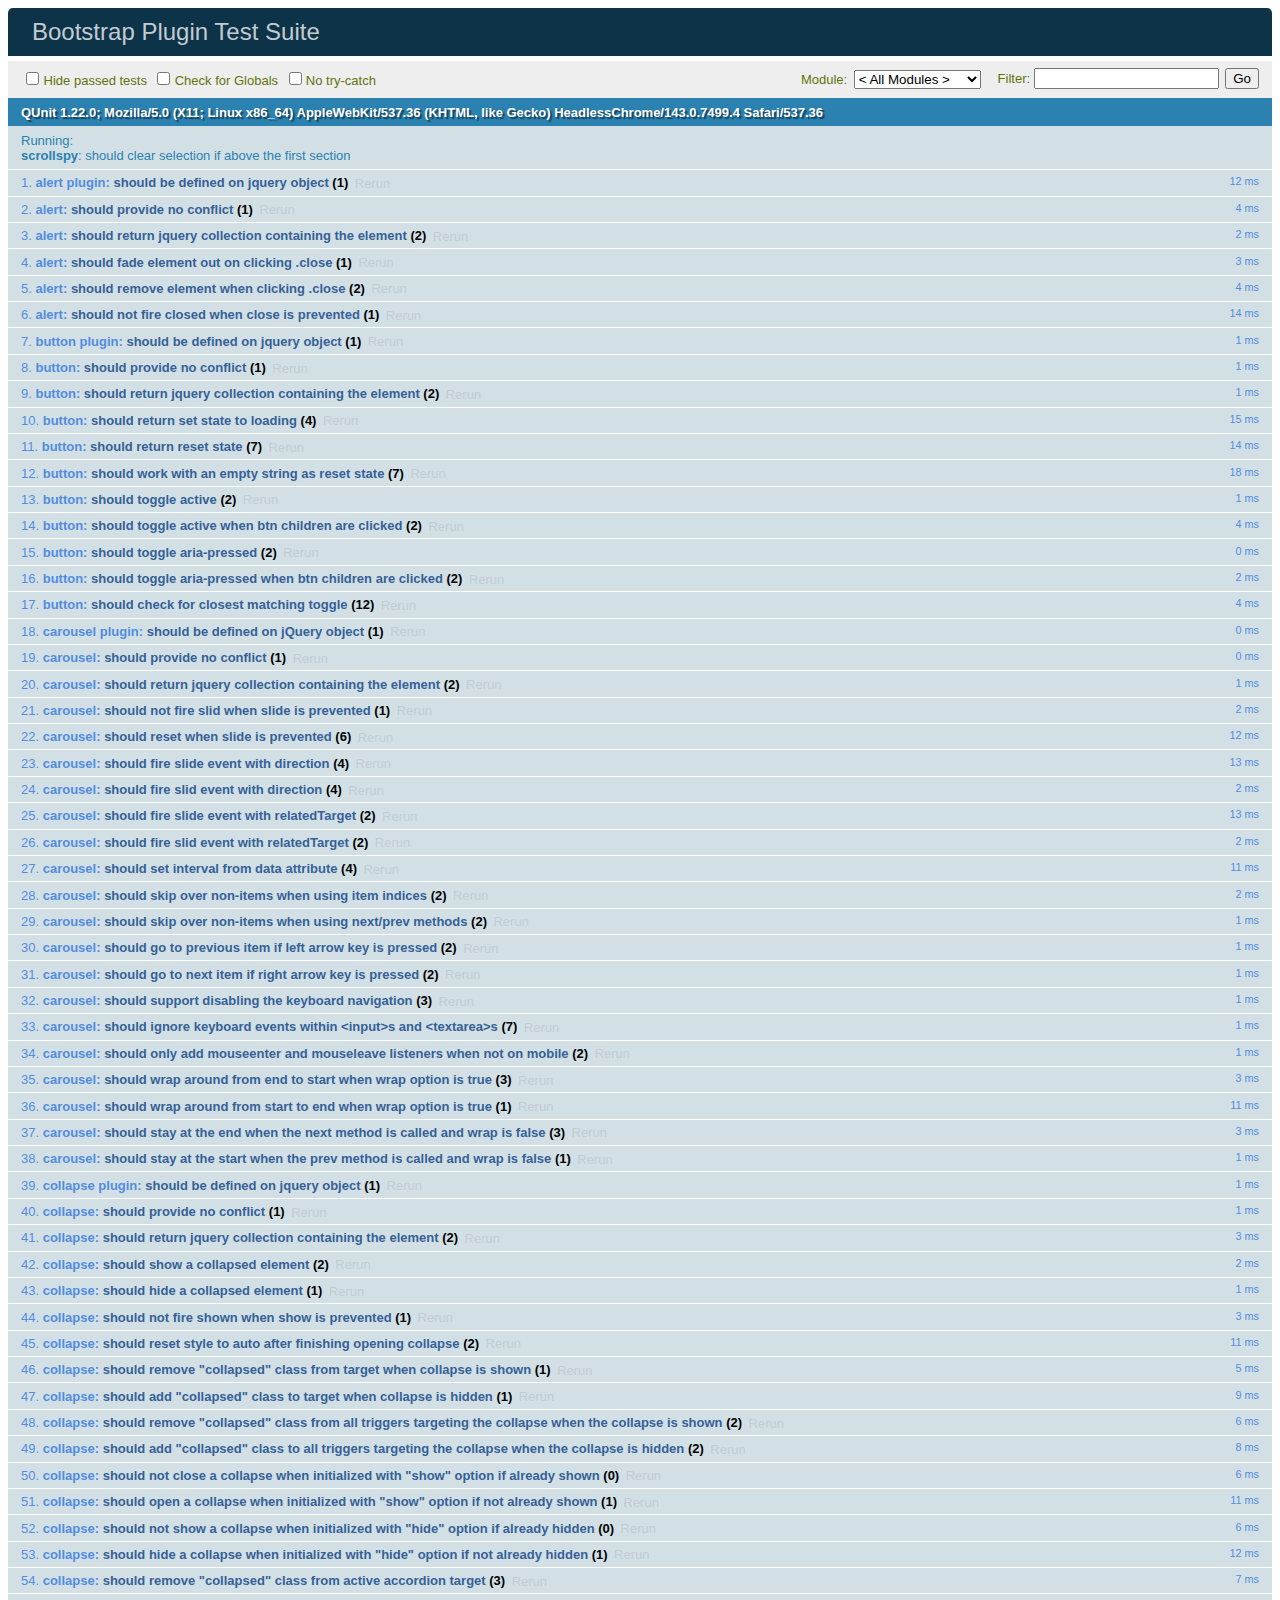
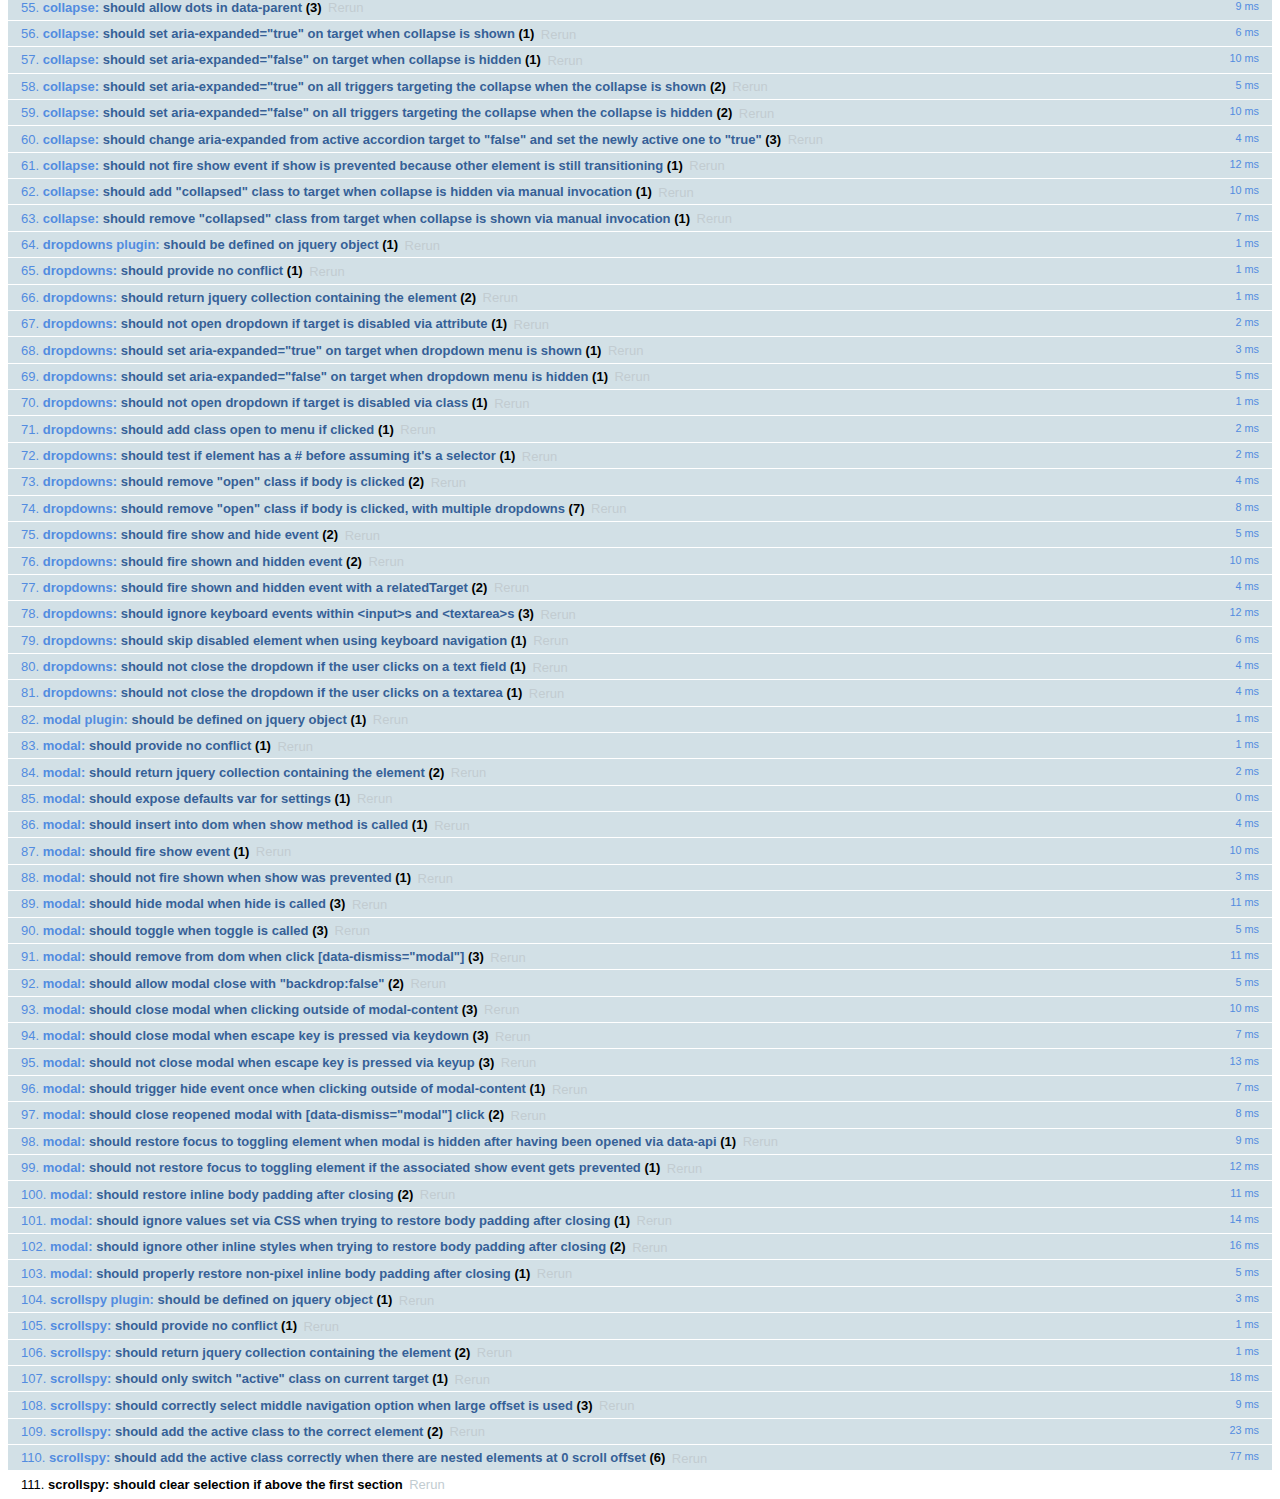
<file: lib/bootstrap-3.3.7/js/tests/index.html>
<!DOCTYPE html>
<html>
  <head>
    <meta charset="utf-8">
    <title>Bootstrap Plugin Test Suite</title>
    <meta name="viewport" content="width=device-width, initial-scale=1">

    <!-- jQuery -->
    <script src="vendor/jquery.min.js"></script>
    <script>
      // Disable jQuery event aliases to ensure we don't accidentally use any of them
      (function () {
        var eventAliases = [
          'blur',
          'focus',
          'focusin',
          'focusout',
          'load',
          'resize',
          'scroll',
          'unload',
          'click',
          'dblclick',
          'mousedown',
          'mouseup',
          'mousemove',
          'mouseover',
          'mouseout',
          'mouseenter',
          'mouseleave',
          'change',
          'select',
          'submit',
          'keydown',
          'keypress',
          'keyup',
          'error',
          'contextmenu',
          'hover',
          'bind',
          'unbind',
          'delegate',
          'undelegate'
        ]
        for (var i = 0; i < eventAliases.length; i++) {
          var eventAlias = eventAliases[i]
          $.fn[eventAlias] = function () {
            throw new Error('Using the ".' + eventAlias + '()" method is not allowed, so that Bootstrap can be compatible with custom jQuery builds which exclude the "event aliases" module that defines said method. See https://github.com/twbs/bootstrap/blob/master/CONTRIBUTING.md#js')
          }
        }
      })()
    </script>

    <!-- QUnit -->
    <link rel="stylesheet" href="vendor/qunit.css" media="screen">
    <script src="vendor/qunit.js"></script>
    <script>
      // See https://github.com/axemclion/grunt-saucelabs#test-result-details-with-qunit
      var log = []
      // Require assert.expect in each test
      QUnit.config.requireExpects = true
      QUnit.done(function (testResults) {
        var tests = []
        for (var i = 0, len = log.length; i < len; i++) {
          var details = log[i]
          tests.push({
            name: details.name,
            result: details.result,
            expected: details.expected,
            actual: details.actual,
            source: details.source
          })
        }
        testResults.tests = tests

        window.global_test_results = testResults
      })

      QUnit.testStart(function (testDetails) {
        $(window).scrollTop(0)
        QUnit.log(function (details) {
          if (!details.result) {
            details.name = testDetails.name
            log.push(details)
          }
        })
      })

      // Cleanup
      QUnit.testDone(function () {
        $('#qunit-fixture').empty()
        $('#modal-test, .modal-backdrop').remove()
      })

      // Display fixture on-screen on iOS to avoid false positives
      if (/iPhone|iPad|iPod/.test(navigator.userAgent)) {
        QUnit.begin(function() {
          $('#qunit-fixture').css({ top: 0, left: 0 })
        })

        QUnit.done(function () {
          $('#qunit-fixture').css({ top: '', left: '' })
        })
      }

      // Disable deprecated global QUnit method aliases in preparation for QUnit v2
      (function () {
        var methodNames = [
          'async',
          'asyncTest',
          'deepEqual',
          'equal',
          'expect',
          'module',
          'notDeepEqual',
          'notEqual',
          'notPropEqual',
          'notStrictEqual',
          'ok',
          'propEqual',
          'push',
          'start',
          'stop',
          'strictEqual',
          'test',
          'throws'
        ];
        for (var i = 0; i < methodNames.length; i++) {
          var methodName = methodNames[i];
          window[methodName] = undefined;
        }
      })();
    </script>

    <!-- Plugin sources -->
    <script>$.support.transition = false</script>
    <script src="../../js/alert.js"></script>
    <script src="../../js/button.js"></script>
    <script src="../../js/carousel.js"></script>
    <script src="../../js/collapse.js"></script>
    <script src="../../js/dropdown.js"></script>
    <script src="../../js/modal.js"></script>
    <script src="../../js/scrollspy.js"></script>
    <script src="../../js/tab.js"></script>
    <script src="../../js/tooltip.js"></script>
    <script src="../../js/popover.js"></script>
    <script src="../../js/affix.js"></script>

    <!-- Unit tests -->
    <script src="unit/alert.js"></script>
    <script src="unit/button.js"></script>
    <script src="unit/carousel.js"></script>
    <script src="unit/collapse.js"></script>
    <script src="unit/dropdown.js"></script>
    <script src="unit/modal.js"></script>
    <script src="unit/scrollspy.js"></script>
    <script src="unit/tab.js"></script>
    <script src="unit/tooltip.js"></script>
    <script src="unit/popover.js"></script>
    <script src="unit/affix.js"></script>

  </head>
  <body>
    <div id="qunit-container">
      <div id="qunit"></div>
      <div id="qunit-fixture"></div>
    </div>
  </body>
</html>
</file>
<file: lib/bootstrap-3.3.7/js/tests/vendor/qunit.css>
/*!
 * QUnit 1.22.0
 * https://qunitjs.com/
 *
 * Copyright jQuery Foundation and other contributors
 * Released under the MIT license
 * https://jquery.org/license
 *
 * Date: 2016-02-23T15:57Z
 */

/** Font Family and Sizes */

#qunit-tests, #qunit-header, #qunit-banner, #qunit-testrunner-toolbar, #qunit-filteredTest, #qunit-userAgent, #qunit-testresult {
	font-family: "Helvetica Neue Light", "HelveticaNeue-Light", "Helvetica Neue", Calibri, Helvetica, Arial, sans-serif;
}

#qunit-testrunner-toolbar, #qunit-filteredTest, #qunit-userAgent, #qunit-testresult, #qunit-tests li { font-size: small; }
#qunit-tests { font-size: smaller; }


/** Resets */

#qunit-tests, #qunit-header, #qunit-banner, #qunit-filteredTest, #qunit-userAgent, #qunit-testresult, #qunit-modulefilter {
	margin: 0;
	padding: 0;
}


/** Header */

#qunit-header {
	padding: 0.5em 0 0.5em 1em;

	color: #8699A4;
	background-color: #0D3349;

	font-size: 1.5em;
	line-height: 1em;
	font-weight: 400;

	border-radius: 5px 5px 0 0;
}

#qunit-header a {
	text-decoration: none;
	color: #C2CCD1;
}

#qunit-header a:hover,
#qunit-header a:focus {
	color: #FFF;
}

#qunit-testrunner-toolbar label {
	display: inline-block;
	padding: 0 0.5em 0 0.1em;
}

#qunit-banner {
	height: 5px;
}

#qunit-testrunner-toolbar {
	padding: 0.5em 1em 0.5em 1em;
	color: #5E740B;
	background-color: #EEE;
	overflow: hidden;
}

#qunit-filteredTest {
	padding: 0.5em 1em 0.5em 1em;
	background-color: #F4FF77;
	color: #366097;
}

#qunit-userAgent {
	padding: 0.5em 1em 0.5em 1em;
	background-color: #2B81AF;
	color: #FFF;
	text-shadow: rgba(0, 0, 0, 0.5) 2px 2px 1px;
}

#qunit-modulefilter-container {
	float: right;
	padding: 0.2em;
}

.qunit-url-config {
	display: inline-block;
	padding: 0.1em;
}

.qunit-filter {
	display: block;
	float: right;
	margin-left: 1em;
}

/** Tests: Pass/Fail */

#qunit-tests {
	list-style-position: inside;
}

#qunit-tests li {
	padding: 0.4em 1em 0.4em 1em;
	border-bottom: 1px solid #FFF;
	list-style-position: inside;
}

#qunit-tests > li {
	display: none;
}

#qunit-tests li.running,
#qunit-tests li.pass,
#qunit-tests li.fail,
#qunit-tests li.skipped {
	display: list-item;
}

#qunit-tests.hidepass {
	position: relative;
}

#qunit-tests.hidepass li.running,
#qunit-tests.hidepass li.pass {
	visibility: hidden;
	position: absolute;
	width:   0;
	height:  0;
	padding: 0;
	border:  0;
	margin:  0;
}

#qunit-tests li strong {
	cursor: pointer;
}

#qunit-tests li.skipped strong {
	cursor: default;
}

#qunit-tests li a {
	padding: 0.5em;
	color: #C2CCD1;
	text-decoration: none;
}

#qunit-tests li p a {
	padding: 0.25em;
	color: #6B6464;
}
#qunit-tests li a:hover,
#qunit-tests li a:focus {
	color: #000;
}

#qunit-tests li .runtime {
	float: right;
	font-size: smaller;
}

.qunit-assert-list {
	margin-top: 0.5em;
	padding: 0.5em;

	background-color: #FFF;

	border-radius: 5px;
}

.qunit-source {
	margin: 0.6em 0 0.3em;
}

.qunit-collapsed {
	display: none;
}

#qunit-tests table {
	border-collapse: collapse;
	margin-top: 0.2em;
}

#qunit-tests th {
	text-align: right;
	vertical-align: top;
	padding: 0 0.5em 0 0;
}

#qunit-tests td {
	vertical-align: top;
}

#qunit-tests pre {
	margin: 0;
	white-space: pre-wrap;
	word-wrap: break-word;
}

#qunit-tests del {
	background-color: #E0F2BE;
	color: #374E0C;
	text-decoration: none;
}

#qunit-tests ins {
	background-color: #FFCACA;
	color: #500;
	text-decoration: none;
}

/*** Test Counts */

#qunit-tests b.counts                       { color: #000; }
#qunit-tests b.passed                       { color: #5E740B; }
#qunit-tests b.failed                       { color: #710909; }

#qunit-tests li li {
	padding: 5px;
	background-color: #FFF;
	border-bottom: none;
	list-style-position: inside;
}

/*** Passing Styles */

#qunit-tests li li.pass {
	color: #3C510C;
	background-color: #FFF;
	border-left: 10px solid #C6E746;
}

#qunit-tests .pass                          { color: #528CE0; background-color: #D2E0E6; }
#qunit-tests .pass .test-name               { color: #366097; }

#qunit-tests .pass .test-actual,
#qunit-tests .pass .test-expected           { color: #999; }

#qunit-banner.qunit-pass                    { background-color: #C6E746; }

/*** Failing Styles */

#qunit-tests li li.fail {
	color: #710909;
	background-color: #FFF;
	border-left: 10px solid #EE5757;
	white-space: pre;
}

#qunit-tests > li:last-child {
	border-radius: 0 0 5px 5px;
}

#qunit-tests .fail                          { color: #000; background-color: #EE5757; }
#qunit-tests .fail .test-name,
#qunit-tests .fail .module-name             { color: #000; }

#qunit-tests .fail .test-actual             { color: #EE5757; }
#qunit-tests .fail .test-expected           { color: #008000; }

#qunit-banner.qunit-fail                    { background-color: #EE5757; }

/*** Skipped tests */

#qunit-tests .skipped {
	background-color: #EBECE9;
}

#qunit-tests .qunit-skipped-label {
	background-color: #F4FF77;
	display: inline-block;
	font-style: normal;
	color: #366097;
	line-height: 1.8em;
	padding: 0 0.5em;
	margin: -0.4em 0.4em -0.4em 0;
}

/** Result */

#qunit-testresult {
	padding: 0.5em 1em 0.5em 1em;

	color: #2B81AF;
	background-color: #D2E0E6;

	border-bottom: 1px solid #FFF;
}
#qunit-testresult .module-name {
	font-weight: 700;
}

/** Fixture */

#qunit-fixture {
	position: absolute;
	top: -10000px;
	left: -10000px;
	width: 1000px;
	height: 1000px;
}
</file>
